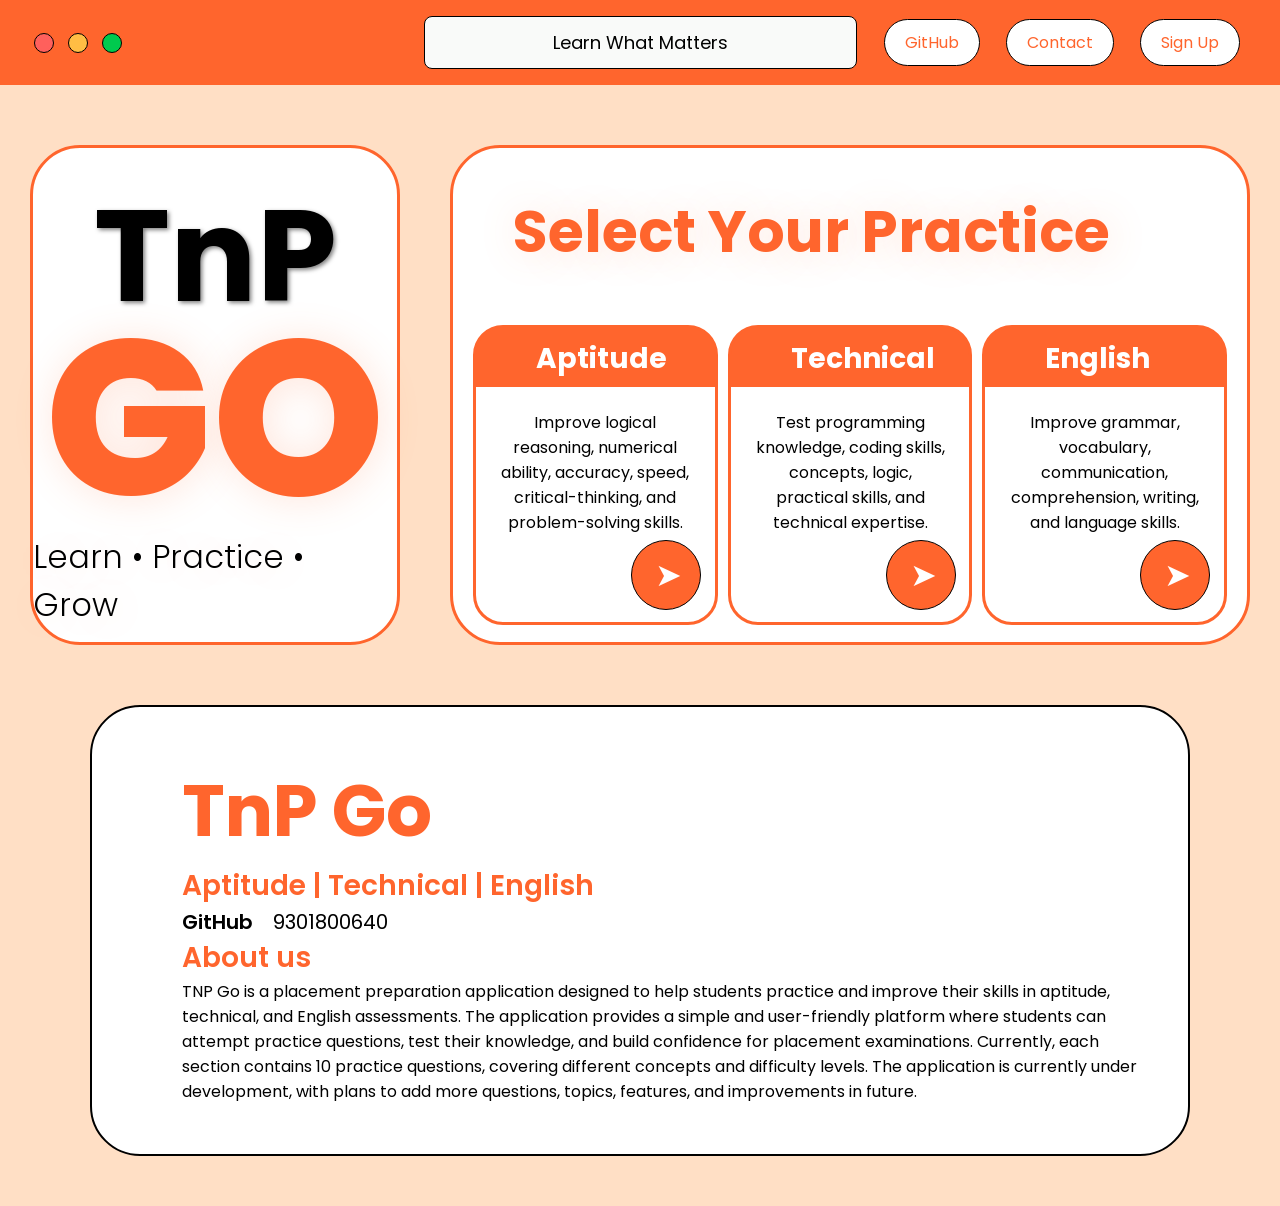
<file: index.html>
<!DOCTYPE html>
<html lang="en">

<head>
    <meta charset="UTF-8">
    <meta name="viewport" content="width=device-width, initial-scale=1.0">
    <title>Tnp Go</title>
    <link rel="stylesheet" href="style.css">
</head>

<body>
    <nav class="main-nav">
        <section class="logo">
            <div class="red" style="background-color: #FF605C"></div>
            <div class="red" style="background-color: #FFBD44"></div>
            <div class="red" style="background-color: #00CA4E"></div>
        </section>
        <span class="site-name">Learn What Matters</span>
        <div class="nav-btn">
            <h4><a href="https://github.com/ayush-dynamo" target="_blank">GitHub</a></h4>
            <h4><a href="https://www.linkedin.com/in/ayush-vishwakarma-196122365" target="_blank">Contact</a></h4>
            <h4><a href="#" onclick="alert('Currently not available')">Sign Up</a></h4>
        </div>
    </nav>

    <section class="main">

        <div id="hero">
            <div id="left"><h1>TnP</h1><span>GO</span>
            <p>Learn • Practice • Grow</p>
            </div>
            <div id="right">
                <h1>Select Your Practice</h1>
                <div id="container">
                <div id="box"><h2>Aptitude</h2> <p>Improve logical reasoning, numerical ability, accuracy, speed, critical-thinking, and problem-solving skills.</p> <button><h6><a href="questions.html?category=aptitude">➤</a></h6></button></div>
                <div id="box"><h2>Technical</h2> <p>Test programming knowledge, coding skills, concepts, logic, practical skills, and technical expertise.</p> <button><h6><a href="questions.html?category=technical">➤</a></h6></button></div>
                <div id="box"><h2>English</h2> <p>Improve grammar, vocabulary, communication, comprehension, writing, and language skills.</p> <button><h6><a href="questions.html?category=english">➤</a></h6></button></div>
                </div>
            </div>
        </div>

        <div id="card">
            <div class="info">
                <h1>TnP Go</h1>
                <h3>Aptitude | Technical | English</h3>
                <div id="contact">
                    <h5><a href="https://github.com/ayush-dynamo" target="_blank">GitHub</a></h5>
                    <h5>9301800640</h5>
                </div>
                <h3>About us</h3>
                <p>TNP Go is a placement preparation application designed to help students practice and improve their skills in aptitude, technical, and English assessments. The application provides a simple and user-friendly platform where students can attempt practice questions, test their knowledge, and build confidence for placement examinations. Currently, each section contains 10 practice questions, covering different concepts and difficulty levels. The application is currently under development, with plans to add more questions, topics, features, and improvements in future.
</p>
            </div>
        </div>
    </section>

</body>
<script src="script.js"></script>

</html>
</file>
<file: style.css>
@import url('https://fonts.googleapis.com/css2?family=Poppins:ital,wght@0,100;0,200;0,300;0,400;0,500;0,600;0,700;0,800;0,900;1,100;1,200;1,300;1,400;1,500;1,600;1,700;1,800;1,900&display=swap');
    
    * {
        margin: 0%;
        padding: 0%;
        box-sizing: border-box;
        font-family: "Poppins", sans-serif;
    }

    html,
    body {
        background-color: rgb(255, 223, 197);
    }

    nav {
        background-color: rgb(255, 101, 45);
        display: grid;
        grid-template-columns: 1fr auto 1fr;
        align-items: center;

        padding: 1rem 2rem;
    }



    .logo {
        display: flex;
        align-items: center;
        justify-content: flex-start;

        gap: 10px;
    }

    .nav-btn {
        display: flex;
        align-items: center;
        justify-content: space-around;
        gap: 0.8vw;

        margin-left: 20px;
    }

    .nav-btn h4 {
        position: relative;
        padding: 10px 20px;
        border: 1px solid black;
        border-radius: 50px;
        background-color: white;
        overflow: hidden;
    }

    .nav-btn h4 a {
        text-decoration: none;
        color: rgb(255, 101, 45);
        font-weight: 400;
        position: relative;
        z-index: 9;
        transition: all ease 0.2s;
    }

    .nav-btn h4 a:hover {
        color: black;
    }

    .nav-btn h4::after {

        content: "";
        position: absolute;
        height: 100%;
        width: 100%;
        background-color: #FFBD44;
        bottom: -100%;
        left: 0;
        border-radius: 50%;
        transition: all ease 0.5s;

    }


    .nav-btn h4:hover::after {
        bottom: 0%;
        border-radius: 0%;

    }

    .red {

        height: 20px;
        width: 20px;
        border-radius: 50%;
        margin: 10px 2px;

        border: 1px solid black;
    }

    .site-name {
        background-color: #f9faf9;
        padding: 12px 8rem;
        border-radius: 0.5rem;

        border: 1px solid black;
    }

    .site-name {
        font-family: poppins;
        font-size: 18px;
        font-weight: 400;
    }

    .main {
        width: 100%;
    }

    /* hero section starts here */

    #hero {
        width: 100%;
        display: flex;
        align-items: center;
        justify-content: center;
        gap: 50px;
        margin-top: 50px;
        padding: 10px 30px;
    }

    #left {
        height: 500px;
        width: 450px;
        background-color: white;
        border-radius: 50px;

        display: flex;
        align-items: center;
        justify-content: center;
        flex-direction: column;

        border: 3px solid rgb(255, 101, 45);


    }

    #left>h1 {
        font-size: 128px;
        text-shadow: 2px 2px 4px rgba(0, 0, 0, 0.5);

    }

    #left span {
        font-size: 220px;
        margin-top: -100px;
        font-weight: 800;
        color: rgb(255, 101, 45);
        text-shadow: 2px 2px 40px rgba(255, 123, 75, 0.2);
    }

    #left p {
        font-size: 32px;
        margin-top: -50px;
        font-weight: 300;
        text-shadow: 2px 2px 40px rgba(255, 123, 75, 0.2);
    }

    #right {
        height: 500px;
        width: 800px;
        background-color: white;
        border-radius: 50px;
        border: 3px solid rgb(255, 101, 45);
        padding: 10px 20px;
    }

    /* right container  */

    #right>h1 {
        color: rgb(255, 101, 45);
        font-size: 58px;
        top: 10px;
        margin-top: 30px;
        margin-left: 40px;
        text-shadow: 2px 2px 40px rgba(255, 123, 75, 0.2);
    }

    #container {
        display: flex;
        align-items: center;
        justify-content: space-evenly;
        gap: 10px;

        margin-top: 50px;
    }


    #box {
        border-radius: 30px;
        background: linear-gradient(to bottom, rgb(255, 101, 45) 20%, white 20%);
        height: 300px;
        width: 250px;
        padding: 20px 20px;
        border: 3px solid rgb(255, 101, 45);


    }

    #box>h2 {
        font-size: 28px;
        margin-top: -10px;
        margin-left: 40px;
        color: white;
    }

    #box>p {
        margin-top: 30px;
        color: black;
        text-align: center;
    }

    #box button {
        height: 70px;
        width: 70px;
        border-radius: 50%;
        background-color: rgb(255, 101, 45);
        margin-left: 135px;
        display: flex;
        align-items: center;
        justify-content: center;
        overflow: hidden;
        border: 1px solid black;
        margin-top: 5px;

        position: absolute;
        z-index: 9;
    }

    #box h6 {
        margin-left: 5px;
        font-size: 32px;
    }

    #box a {
        text-decoration: none;
        color: white;
        font-weight: 400;
        position: relative;
        z-index: 9;
        transition: all ease 0.2s;
    }

    #box a:hover {
        color: black;
    }

    #box button::after {
        content: "";
        position: absolute;
        height: 100%;
        width: 100%;
        background-color: #FFBD44;
        left: -100%;
        left: 100;
        border-radius: 50%;
        transition: all ease 0.5s;

    }


    #box button:hover::after {
        left: 0%;
        border-radius: 0%;

    }

    /* card works start here  */

    #card {
        height: 100%;
        margin: 50px 90px;

        border-radius: 50px;
        padding: 50px 40px;
        display: flex;
        background-color: white;
        border: 2px solid black;
    }

    .image {
        height: 400px;
        min-width: 350px;
        border-radius: 50px;
        overflow: hidden;
    }

    .image img {
        object-fit: cover;
    }

    #contact {
        display: flex;
        gap: 20px;

    }

    #contact h5 a{
        font-weight: 600;
        font-size: 20px;
        text-decoration: none;
        color: black;
    }
    
    #contact h5{
        font-weight: 400;
        font-size: 20px;
    }

    .info {
        margin-left: 50px;
    }

    .info h1 {
        font-size: 72px;
        color: rgb(255, 101, 45);
    }

    .info h3 {
        font-size: 28px;
        font-weight: 600;
        color: rgb(255, 101, 45);

    }

    /* Scrollbar width */
    ::-webkit-scrollbar {
        width: 10px;
    }

    /* Track (background) */
    ::-webkit-scrollbar-track {
        background: rgb(255, 101, 45);
    }

    /* Thumb (the draggable part) */
    ::-webkit-scrollbar-thumb {
        background: #fcfbfb;
        border-radius: 100px;
    }

    /* Thumb on hover */
    ::-webkit-scrollbar-thumb:hover {
        background: #f0e9e9;
    }


    /* Questions page css */

    #home-title {
        height: 60px;
        width: 200px;
        background-color: white;
        margin: 20px 20px;
        border-radius: 50px;
        display: flex;
        align-items: center;
        justify-content: flex-start;
        padding: 10px 8px;

        border: 2px solid black;
    }
    

    #home-title button {
        height: 40px;
        width: 40px;
        border-radius: 50%;
        background-color: rgb(255, 101, 45);
        border: 1px solid black;
        transition: all 0.5s ease;
    }

    #home-title button:hover{
        background-color: white;
        border: 1px solid rgb(255, 101, 45);
    }

    #home-title button a{
        font-size: 22px;
        text-decoration: none;
        font-weight: 900;
        color: white;
        transition: all 0.5s ease;
    }

    #home-title h6{
        font-size: 22px;
        color: white;
    }

    #home-title a:hover{
        color: black;
    }

    #home-title h4{
        margin-left: 15px;
        font-size: 22px;
        text-transform: capitalize;
    }
    

.quiz-section {
    width: 100%;
    max-width: 800px;
    margin: 10px auto;
    padding: 28px;
    box-sizing: border-box;

    background: #ffffff;
    border: 1px solid rgb(255, 101, 45);
    border-radius: 30px;


}

#question {
    font-size: 20px;
    font-weight: 600;
    line-height: 1.5;
    margin-bottom: 20px;
}

.quiz-section hr {
    border: none;
    border-top: 1px solid #eeeeee;
    margin: 20px 0;
}

.quiz-section ul {
    list-style: none;
    padding: 0;
    margin: 0;
}

.quiz-section li {
    margin-bottom: 12px;
}

.quiz-section li:last-child {
    margin-bottom: 0;
}

.quiz-section input[type="radio"] {
    display: none;
}

.quiz-section label {
    display: block;
    padding: 13px 16px;

    border: 1px solid #e5e5e5;
    border-radius: 8px;

    background: #fafafa;
    cursor: pointer;

    font-size: 15px;
    transition: all 0.5s ease-in-out;
}

.quiz-section label:hover {
    border-color: #ff8f44bd;
    background: #ffd0b0;
    border-radius: 50px;
}

.quiz-section input[type="radio"]:checked + label {
    background: #ff7738e7;
    color: #fff;
    border-color: #222;
}

#btn {
    text-align: right;
}

#submit {
    border: none;
    border-radius: 7px;
    padding: 11px 22px;

    background: #fa5c01;
    color: #fff;

    font-size: 14px;
    cursor: pointer;
    transition: background 0.2s ease;
}

#submit:hover {
    background: #db0101;
}

#submit:active {
    transform: translateY(1px);
}


/* =========================
   MOBILE RESPONSIVE ONLY
   Original desktop CSS remains unchanged
   ========================= */

@media (max-width: 600px) {

    html,
    body {
        width: 100%;
        overflow-x: hidden;
    }

    /* =========================
       NAVBAR
       ========================= */

    nav {
        grid-template-columns: 1fr;
        gap: 12px;
        padding: 12px;
    }

    .logo {
        justify-content: center;
        width: 100%;
    }

    .nav-btn {
        justify-content: center;
        align-items: center;
        flex-wrap: wrap;
        gap: 8px;
        margin-left: 0;
    }

    .nav-btn h4 {
        padding: 8px 14px;
        font-size: 14px;
    }

    .site-name {
        padding: 10px 25px;
        font-size: 16px;
    }

    /* =========================
       HERO
       ========================= */

    #hero {
        width: 100%;
        flex-direction: column;
        gap: 20px;
        margin-top: 20px;
        padding: 10px 15px;
    }

    #left {
        width: 100%;
        height: 300px;
        border-radius: 30px;
    }

    #left > h1 {
        font-size: 70px;
    }

    #left span {
        font-size: 130px;
        margin-top: -60px;
    }

    #left p {
        font-size: 20px;
        margin-top: -25px;
    }

    /* =========================
       RIGHT SECTION
       ========================= */

    #right {
        width: 100%;
        height: auto;
        min-height: 500px;
        border-radius: 30px;
        padding: 15px;
    }

    #right > h1 {
        font-size: 32px;
        margin: 15px 10px;
        line-height: 1.2;
    }

    /* =========================
       CATEGORY BOXES
       ========================= */

    #container {
        width: 100%;
        flex-direction: column;
        gap: 20px;
        margin-top: 25px;
    }

    #box {
        width: 100%;
        max-width: 280px;
        height: 260px;
        margin: 0 auto;
        padding: 20px;
    }

    #box > h2 {
        font-size: 24px;
        margin-left: 25px;
    }

    #box > p {
        margin-top: 40px;
        font-size: 14px;
    }

    #box button {
        position: relative;
        margin-left: auto;
        margin-right: 0;
        margin-top: 5px;
    }

    #box h6 {
        font-size: 28px;
    }

    /* =========================
       CARD / ABOUT SECTION
       ========================= */

    #card {
        width: calc(100% - 30px);
        height: auto;
        margin: 30px 15px;
        padding: 25px 20px;
        border-radius: 30px;

        flex-direction: column;
        align-items: center;
    }

    .image {
        width: 100%;
        min-width: 0;
        height: 280px;
        border-radius: 25px;
    }

    .image img {
        width: 100%;
        height: 100%;
        object-fit: cover;
    }

    .info {
        width: 100%;
        margin-left: 0;
        margin-top: 25px;
    }

    .info h1 {
        font-size: 42px;
        line-height: 1.1;
    }

    .info h3 {
        font-size: 22px;
    }

    #contact {
        flex-direction: column;
        gap: 5px;
    }

    #contact h5,
    #contact h5 a {
        font-size: 16px;
        word-break: break-word;
    }

    /* =========================
       HOME / BACK BUTTON
       ========================= */

    #home-title {
        width: 180px;
        height: 55px;
        margin: 15px;
        padding: 8px;
    }

    #home-title button {
        width: 35px;
        height: 35px;
    }

    #home-title h4 {
        font-size: 18px;
        margin-left: 12px;
    }

    #home-title h6 {
        font-size: 18px;
    }

    /* =========================
       QUIZ
       ========================= */

    .quiz-section {
        width: calc(100% - 24px);
        max-width: none;
        margin: 10px auto;
        padding: 20px 15px;
        border-radius: 20px;
    }

    #question {
        font-size: 18px;
        line-height: 1.4;
        word-wrap: break-word;
    }

    .quiz-section label {
        padding: 12px;
        font-size: 14px;
        line-height: 1.4;
    }

    .quiz-section li {
        margin-bottom: 10px;
    }

    #btn {
        text-align: center;
        margin-top: 20px;
    }

    #submit {
        width: 100%;
        padding: 13px;
    }
}


/* =========================
   EXTRA SMALL PHONES
   ========================= */

@media (max-width: 380px) {

    .site-name {
        padding: 8px 18px;
        font-size: 14px;
    }

    .nav-btn h4 {
        padding: 7px 11px;
        font-size: 13px;
    }

    #left {
        height: 270px;
    }

    #left > h1 {
        font-size: 60px;
    }

    #left span {
        font-size: 110px;
        margin-top: -50px;
    }

    #left p {
        font-size: 18px;
    }

    #right > h1 {
        font-size: 27px;
    }

    #box {
        max-width: 250px;
    }

    .info h1 {
        font-size: 36px;
    }
}
</file>
